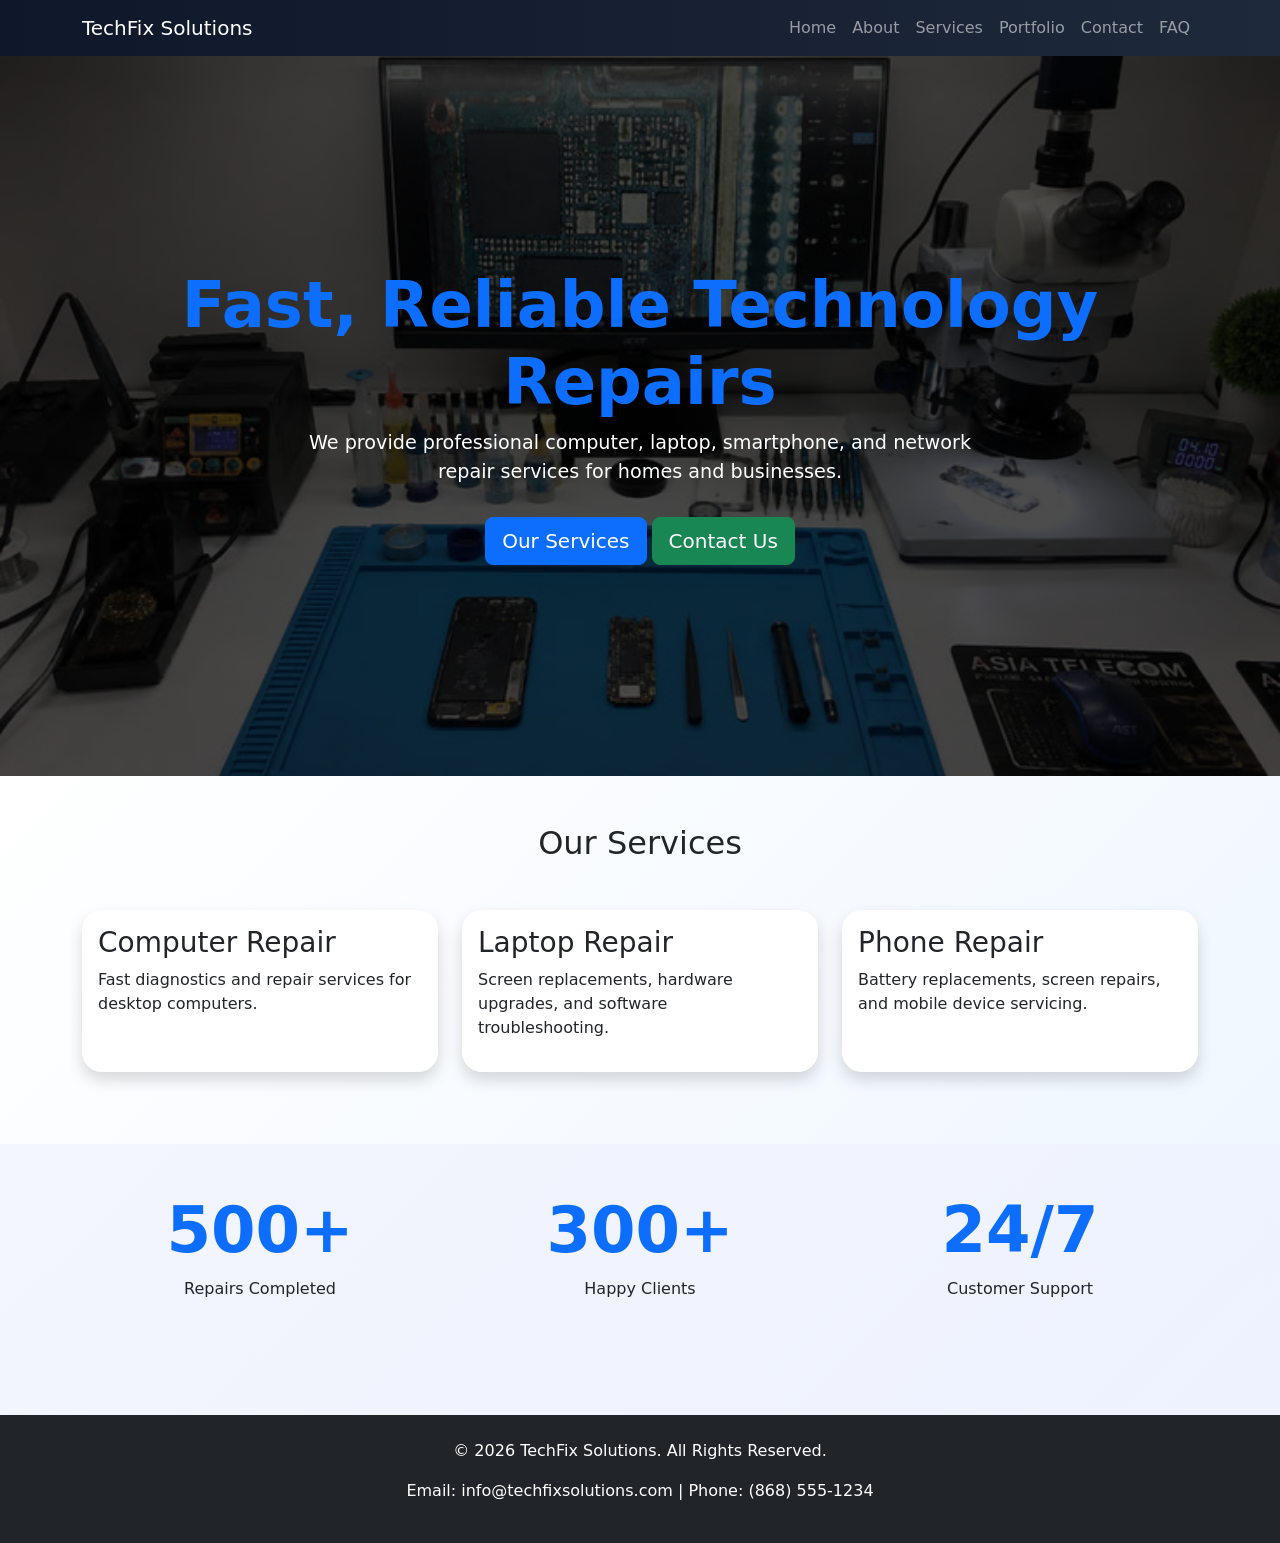
<file: index.html>
<!DOCTYPE html>
<html lang="en">
<head>
    <meta name="description"
      content="Professional computer, laptop, phone and network repair services for homes and businesses.">

    <meta name="keywords"
      content="computer repair, laptop repair, phone repair, tech support">

    <title>TechFix Solutions</title>

    <!-- Google Font -->
    <link href="https://fonts.googleapis.com/css2?family=Poppins:wght@300;400;500;600;700&display=swap" rel="stylesheet">

    <!-- Bootstrap CSS -->
    <link href="https://cdn.jsdelivr.net/npm/bootstrap@5.3.3/dist/css/bootstrap.min.css" rel="stylesheet">

    <!-- Custom CSS -->
    <link rel="stylesheet" href="css/style.css">
</head>

<body>

    <nav class="navbar navbar-expand-lg navbar-dark bg-dark">
    <div class="container">

        <a class="navbar-brand" href="index.html">
            TechFix Solutions
        </a>

        <button class="navbar-toggler" type="button"
                data-bs-toggle="collapse"
                data-bs-target="#navbarNav">
            <span class="navbar-toggler-icon"></span>
        </button>

        <div class="collapse navbar-collapse" id="navbarNav">

            <ul class="navbar-nav ms-auto">

                <li class="nav-item">
                    <a class="nav-link" href="index.html">Home</a>
                </li>

                <li class="nav-item">
                    <a class="nav-link" href="about.html">About</a>
                </li>

                <li class="nav-item">
                    <a class="nav-link" href="services.html">Services</a>
                </li>

                <li class="nav-item">
                    <a class="nav-link" href="portfolio.html">Portfolio</a>
                </li>

                <li class="nav-item">
                    <a class="nav-link" href="contact.html">Contact</a>
                </li>

                <li class="nav-item">
                    <a class="nav-link" href="faq.html">FAQ</a>
                </li>

            </ul>

        </div>

    </div>
</nav>

<section class="hero">
    <div class="container">

        <h1>Fast, Reliable Technology Repairs</h1>

        <p>
            We provide professional computer, laptop,
            smartphone, and network repair services
            for homes and businesses.
        </p>

        <a href="services.html" class="btn btn-primary btn-lg">
            Our Services
        </a>

        <a href="contact.html" class="btn btn-success btn-lg">
            Contact Us
        </a>

    </div>
</section>

</section>

<section class="services py-5">

    <div class="container">

        <h2 class="text-center mb-5">Our Services</h2>

        <div class="row">

            <div class="col-md-4 mb-4">
                <div class="card h-100 shadow">
                    <div class="card-body">
                        <h3>Computer Repair</h3>
                        <p>
                            Fast diagnostics and repair services
                            for desktop computers.
                        </p>
                    </div>
                </div>
            </div>

            <div class="col-md-4 mb-4">
                <div class="card h-100 shadow">
                    <div class="card-body">
                        <h3>Laptop Repair</h3>
                        <p>
                            Screen replacements, hardware upgrades,
                            and software troubleshooting.
                        </p>
                    </div>
                </div>
            </div>

            <div class="col-md-4 mb-4">
                <div class="card h-100 shadow">
                    <div class="card-body">
                        <h3>Phone Repair</h3>
                        <p>
                            Battery replacements, screen repairs,
                            and mobile device servicing.
                        </p>
                    </div>
                </div>
            </div>

        </div>

    </div>

</section>

<section class="stats container py-5">

    <div class="row text-center">

        <div class="col-md-4">
            <h2>500+</h2>
            <p>Repairs Completed</p>
        </div>

        <div class="col-md-4">
            <h2>300+</h2>
            <p>Happy Clients</p>
        </div>

        <div class="col-md-4">
            <h2>24/7</h2>
            <p>Customer Support</p>
        </div>

    </div>

</section>

<footer class="bg-dark text-white text-center py-4">

    <div class="container">

        <p>
            &copy; 2026 TechFix Solutions.
            All Rights Reserved.
        </p>

        <p>
            Email: info@techfixsolutions.com |
            Phone: (868) 555-1234
        </p>

    </div>

</footer>

</body>
</html>
</file>
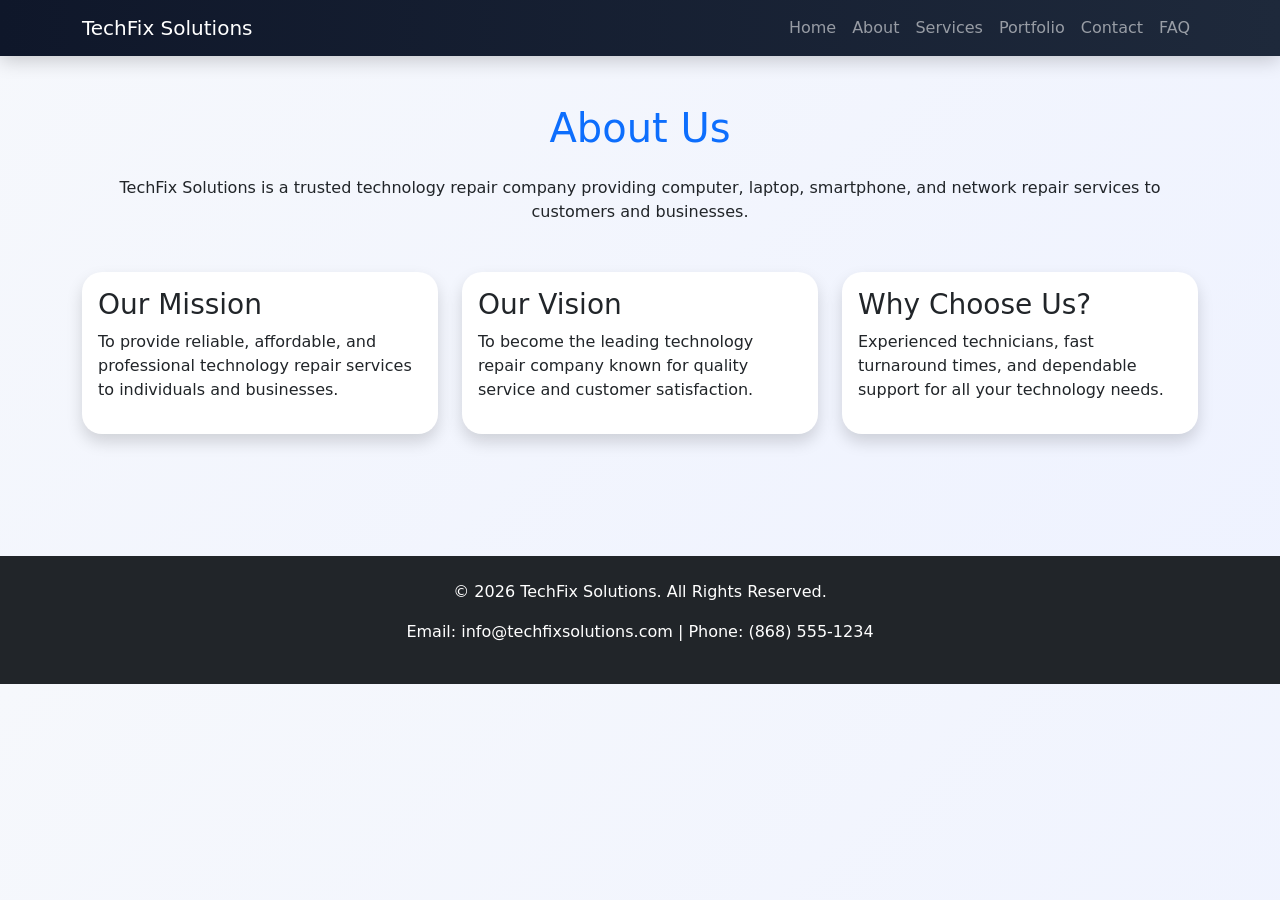
<file: about.html>
<!DOCTYPE html>
<html lang="en">
<head>
    <meta name="description"
      content="Learn more about TechFix Solutions, our mission, vision and commitment to quality service.">

    <meta name="keywords"
      content="about techfix, technology company, repair specialists">

    <title>About Us | TechFix Solutions</title>

    <!-- Google Font -->
    <link href="https://fonts.googleapis.com/css2?family=Poppins:wght@300;400;500;600;700&display=swap" rel="stylesheet">

    <!-- Bootstrap CSS -->
    <link href="https://cdn.jsdelivr.net/npm/bootstrap@5.3.3/dist/css/bootstrap.min.css" rel="stylesheet">

    <!-- Custom CSS -->
    <link rel="stylesheet" href="css/style.css">
</head>

<body>

    <nav class="navbar navbar-expand-lg navbar-dark bg-dark">
    <div class="container">

        <a class="navbar-brand" href="index.html">
            TechFix Solutions
        </a>

        <button class="navbar-toggler" type="button"
                data-bs-toggle="collapse"
                data-bs-target="#navbarNav">
            <span class="navbar-toggler-icon"></span>
        </button>

        <div class="collapse navbar-collapse" id="navbarNav">

            <ul class="navbar-nav ms-auto">

                <li class="nav-item">
                    <a class="nav-link" href="index.html">Home</a>
                </li>

                <li class="nav-item">
                    <a class="nav-link" href="about.html">About</a>
                </li>

                <li class="nav-item">
                    <a class="nav-link" href="services.html">Services</a>
                </li>

                <li class="nav-item">
                    <a class="nav-link" href="portfolio.html">Portfolio</a>
                </li>

                <li class="nav-item">
                    <a class="nav-link" href="contact.html">Contact</a>
                </li>

                <li class="nav-item">
                    <a class="nav-link" href="faq.html">FAQ</a>
                </li>

            </ul>

        </div>

    </div>
</nav>

<section class="container py-5">

    <h1 class="text-center mb-4">About Us</h1>

    <p class="text-center mb-5">
        TechFix Solutions is a trusted technology repair company
        providing computer, laptop, smartphone, and network repair
        services to customers and businesses.
    </p>

    <div class="row">

        <div class="col-md-4 mb-4">

            <div class="card h-100 shadow">

                <div class="card-body">

                    <h3>Our Mission</h3>

                    <p>
                        To provide reliable, affordable, and
                        professional technology repair services
                        to individuals and businesses.
                    </p>

                </div>

            </div>

        </div>

        <div class="col-md-4 mb-4">

            <div class="card h-100 shadow">

                <div class="card-body">

                    <h3>Our Vision</h3>

                    <p>
                        To become the leading technology repair
                        company known for quality service and
                        customer satisfaction.
                    </p>

                </div>

            </div>

        </div>

        <div class="col-md-4 mb-4">

            <div class="card h-100 shadow">

                <div class="card-body">

                    <h3>Why Choose Us?</h3>

                    <p>
                        Experienced technicians, fast turnaround
                        times, and dependable support for all
                        your technology needs.
                    </p>

                </div>

            </div>

        </div>

    </div>

</section>

</section>

<footer class="bg-dark text-white text-center py-4">

    <div class="container">

        <p>
            &copy; 2026 TechFix Solutions.
            All Rights Reserved.
        </p>

        <p>
            Email: info@techfixsolutions.com |
            Phone: (868) 555-1234
        </p>

    </div>

</footer>
</file>
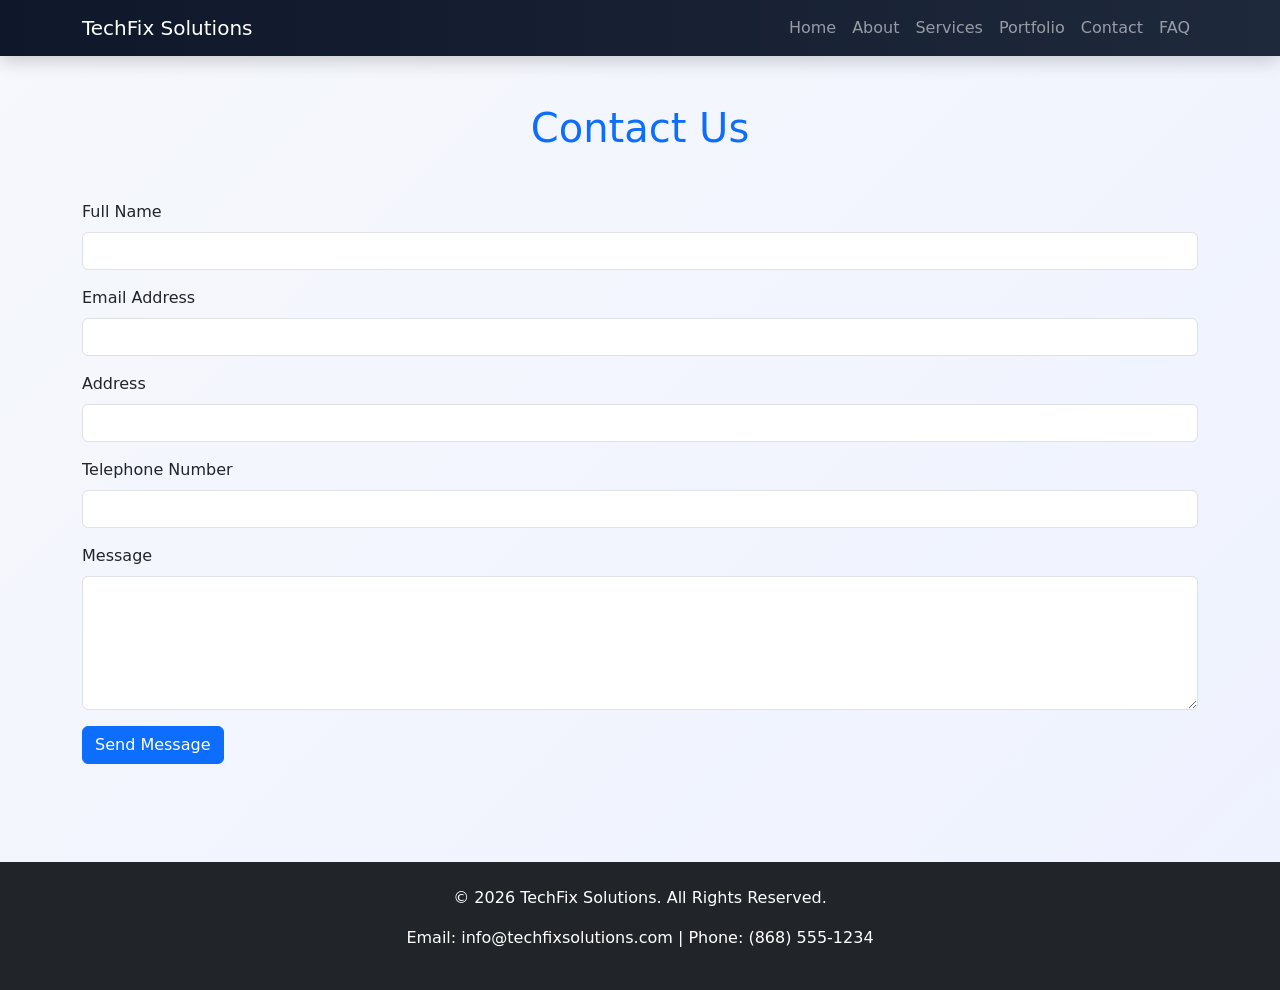
<file: contact.html>
<!DOCTYPE html>
<html lang="en">
<head>
    <meta name="description"
      content="Contact TechFix Solutions for professional technology repair and support services.">

    <meta name="keywords"
      content="contact techfix, support, computer repair contact">

    <title>Contact Us | TechFix Solutions</title>

    <!-- Google Font -->
    <link href="https://fonts.googleapis.com/css2?family=Poppins:wght@300;400;500;600;700&display=swap" rel="stylesheet">

    <!-- Bootstrap CSS -->
    <link href="https://cdn.jsdelivr.net/npm/bootstrap@5.3.3/dist/css/bootstrap.min.css" rel="stylesheet">

    <!-- Custom CSS -->
    <link rel="stylesheet" href="css/style.css">
</head>

<body>

    <nav class="navbar navbar-expand-lg navbar-dark bg-dark"
    aria-label="Main Navigation">
    <div class="container">

        <a class="navbar-brand" href="index.html">
            TechFix Solutions
        </a>

        <button class="navbar-toggler" type="button"
                data-bs-toggle="collapse"
                data-bs-target="#navbarNav">
            <span class="navbar-toggler-icon"></span>
        </button>

        <div class="collapse navbar-collapse" id="navbarNav">

            <ul class="navbar-nav ms-auto">

                <li class="nav-item">
                    <a class="nav-link" href="index.html">Home</a>
                </li>

                <li class="nav-item">
                    <a class="nav-link" href="about.html">About</a>
                </li>

                <li class="nav-item">
                    <a class="nav-link" href="services.html">Services</a>
                </li>

                <li class="nav-item">
                    <a class="nav-link" href="portfolio.html">Portfolio</a>
                </li>

                <li class="nav-item">
                    <a class="nav-link" href="contact.html">Contact</a>
                </li>

                <li class="nav-item">
                    <a class="nav-link" href="faq.html">FAQ</a>
                </li>

            </ul>

        </div>

    </div>
</nav>

<section class="container py-5">

    <h1 class="text-center mb-5">Contact Us</h1>

    <form id="contactForm">

        <div class="mb-3">
            <label class="form-label">Full Name</label>
            <input type="text" id="name" class="form-control" required>
        </div>

        <div class="mb-3">
            <label class="form-label">Email Address</label>
            <input type="email" id="email" class="form-control" required>
        </div>

        <div class="mb-3">
            <label class="form-label">Address</label>
            <input type="text" id="address" class="form-control" required>
        </div>

        <div class="mb-3">
            <label class="form-label">Telephone Number</label>
            <input type="tel" id="phone" class="form-control" required>
        </div>

        <div class="mb-3">
            <label class="form-label">Message</label>
            <textarea class="form-control" rows="5" required></textarea>
        </div>

        <button type="submit" class="btn btn-primary">
            Send Message
        </button>

    </form>

</section>

</section>

<footer class="bg-dark text-white text-center py-4">

    <div class="container">

        <p>
            &copy; 2026 TechFix Solutions.
            All Rights Reserved.
        </p>

        <p>
            Email: info@techfixsolutions.com |
            Phone: (868) 555-1234
        </p>

    </div>

</footer>
</file>
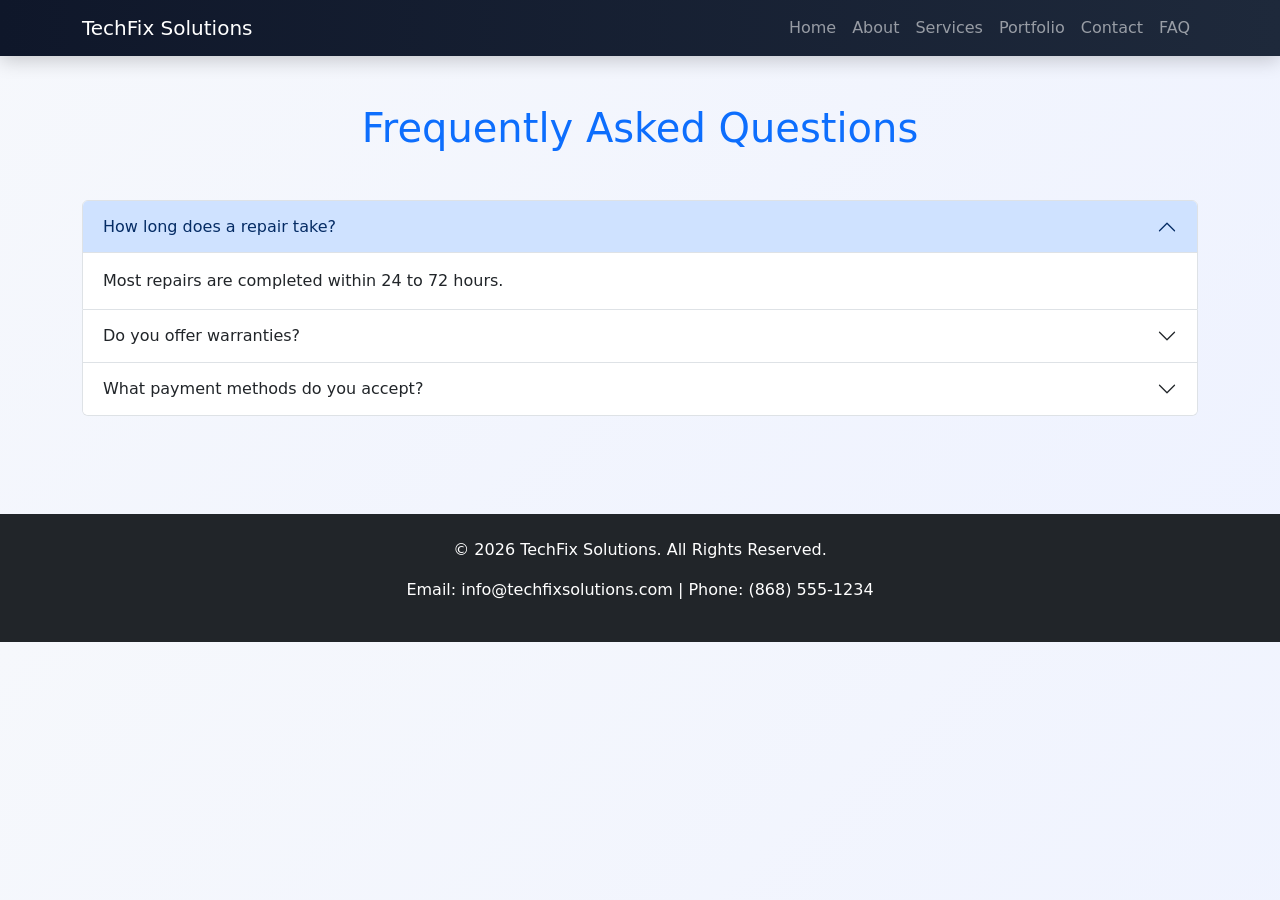
<file: faq.html>
<!DOCTYPE html>
<html lang="en">
<head>
    <meta name="description"
      content="Frequently asked questions about our repair services, warranties and support.">

    <meta name="keywords"
      content="faq, repair questions, warranties, technical support">

    <title>FAQ | TechFix Solutions</title>

    <!-- Google Font -->
    <link href="https://fonts.googleapis.com/css2?family=Poppins:wght@300;400;500;600;700&display=swap" rel="stylesheet">

    <!-- Bootstrap CSS -->
    <link href="https://cdn.jsdelivr.net/npm/bootstrap@5.3.3/dist/css/bootstrap.min.css" rel="stylesheet">

    <!-- Custom CSS -->
    <link rel="stylesheet" href="css/style.css">
</head>

<body>

    <nav class="navbar navbar-expand-lg navbar-dark bg-dark">
    <div class="container">

        <a class="navbar-brand" href="index.html">
            TechFix Solutions
        </a>

        <button class="navbar-toggler" type="button"
                data-bs-toggle="collapse"
                data-bs-target="#navbarNav">
            <span class="navbar-toggler-icon"></span>
        </button>

        <div class="collapse navbar-collapse" id="navbarNav">

            <ul class="navbar-nav ms-auto">

                <li class="nav-item">
                    <a class="nav-link" href="index.html">Home</a>
                </li>

                <li class="nav-item">
                    <a class="nav-link" href="about.html">About</a>
                </li>

                <li class="nav-item">
                    <a class="nav-link" href="services.html">Services</a>
                </li>

                <li class="nav-item">
                    <a class="nav-link" href="portfolio.html">Portfolio</a>
                </li>

                <li class="nav-item">
                    <a class="nav-link" href="contact.html">Contact</a>
                </li>

                <li class="nav-item">
                    <a class="nav-link" href="faq.html">FAQ</a>
                </li>

            </ul>

        </div>

    </div>
</nav>

<section class="container py-5">

    <h1 class="text-center mb-5">Frequently Asked Questions</h1>

    <div class="accordion" id="faqAccordion">

        <div class="accordion-item">
            <h2 class="accordion-header">
                <button class="accordion-button" type="button"
                data-bs-toggle="collapse"
                data-bs-target="#faq1">
                    How long does a repair take?
                </button>
            </h2>

            <div id="faq1" class="accordion-collapse collapse show">
                <div class="accordion-body">
                    Most repairs are completed within 24 to 72 hours.
                </div>
            </div>
        </div>

        <div class="accordion-item">
            <h2 class="accordion-header">
                <button class="accordion-button collapsed"
                type="button"
                data-bs-toggle="collapse"
                data-bs-target="#faq2">
                    Do you offer warranties?
                </button>
            </h2>

            <div id="faq2" class="accordion-collapse collapse">
                <div class="accordion-body">
                    Yes. We offer warranties on selected repairs and replacement parts.
                </div>
            </div>
        </div>

        <div class="accordion-item">
            <h2 class="accordion-header">
                <button class="accordion-button collapsed"
                type="button"
                data-bs-toggle="collapse"
                data-bs-target="#faq3">
                    What payment methods do you accept?
                </button>
            </h2>

            <div id="faq3" class="accordion-collapse collapse">
                <div class="accordion-body">
                    We accept cash, credit cards, debit cards, and online payments.
                </div>
            </div>
        </div>

    </div>

</section>

<footer class="bg-dark text-white text-center py-4">

    <div class="container">

        <p>
            &copy; 2026 TechFix Solutions.
            All Rights Reserved.
        </p>

        <p>
            Email: info@techfixsolutions.com |
            Phone: (868) 555-1234
        </p>

    </div>

</footer>

<!-- Bootstrap JS -->
<script src="https://cdn.jsdelivr.net/npm/bootstrap@5.3.3/dist/js/bootstrap.bundle.min.js"></script>

<!-- Custom JS -->
<script src="js/script.js"></script>

</body>
</html>
</file>
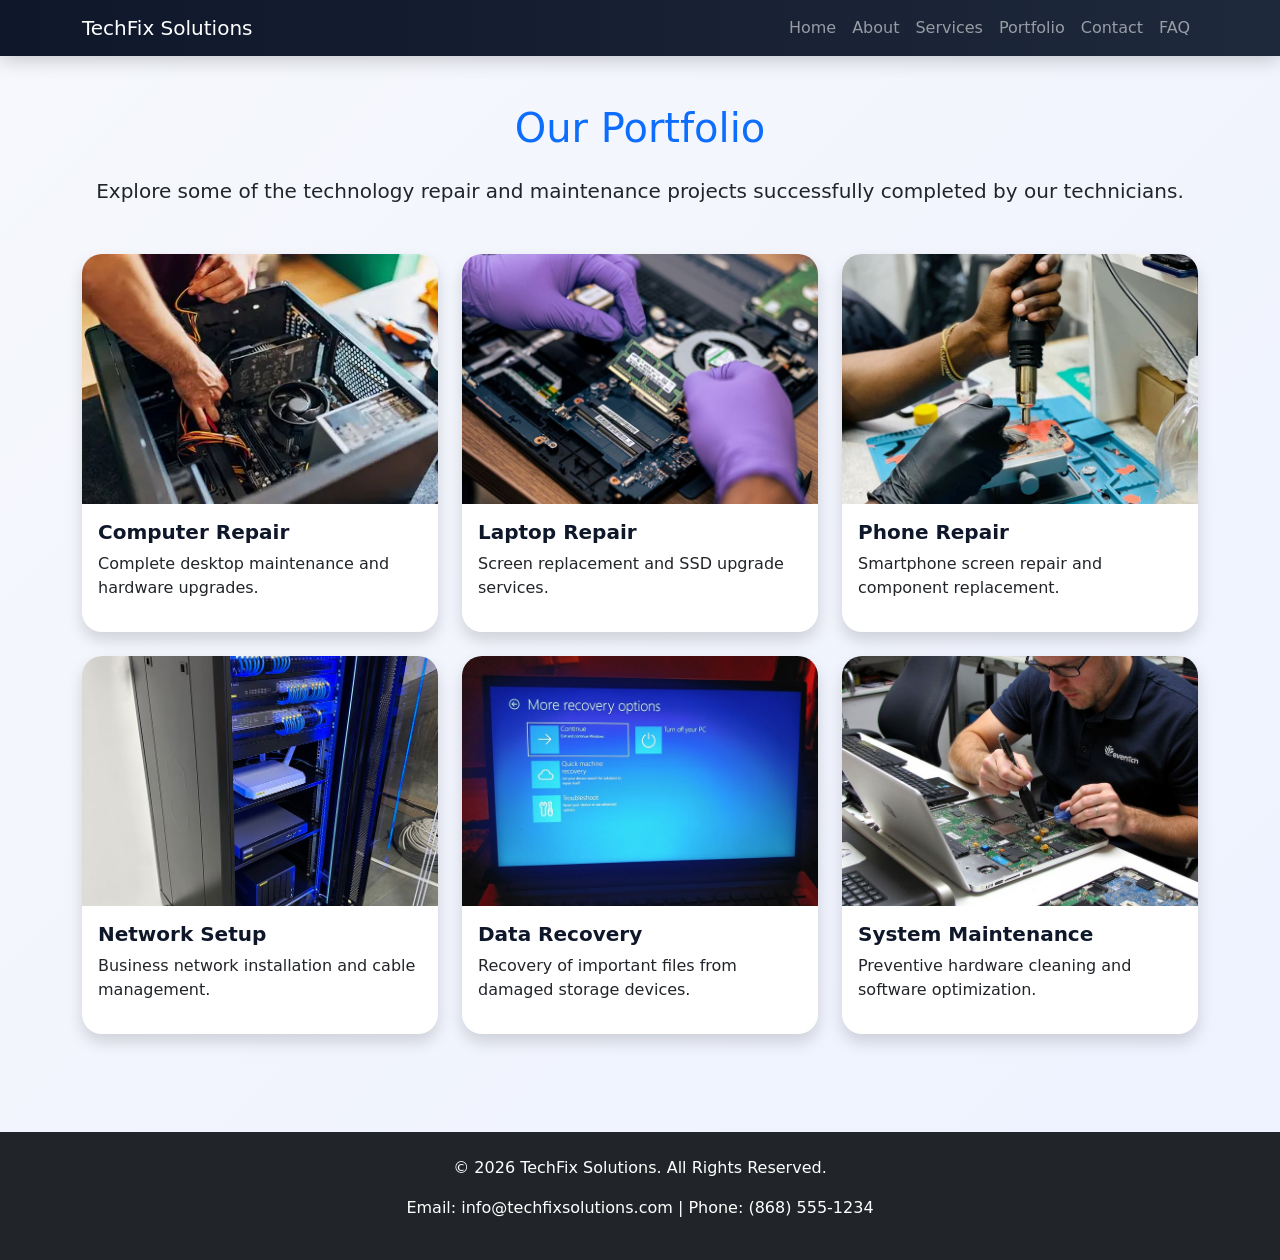
<file: portfolio.html>
<!DOCTYPE html>
<html lang="en">
<head>
    <meta name="description"
      content="View our completed technology repair and maintenance projects.">

    <meta name="keywords"
      content="portfolio, technology repair projects, computer repairs">

    <title>Portfolio | TechFix Solutions</title>

    <!-- Google Font -->
    <link href="https://fonts.googleapis.com/css2?family=Poppins:wght@300;400;500;600;700&display=swap" rel="stylesheet">

    <!-- Bootstrap CSS -->
    <link href="https://cdn.jsdelivr.net/npm/bootstrap@5.3.3/dist/css/bootstrap.min.css" rel="stylesheet">

    <!-- Custom CSS -->
    <link rel="stylesheet" href="css/style.css">
</head>

<body>

    <nav class="navbar navbar-expand-lg navbar-dark bg-dark">
    <div class="container">

        <a class="navbar-brand" href="index.html">
            TechFix Solutions
        </a>

        <button class="navbar-toggler" type="button"
                data-bs-toggle="collapse"
                data-bs-target="#navbarNav">
            <span class="navbar-toggler-icon"></span>
        </button>

        <div class="collapse navbar-collapse" id="navbarNav">

            <ul class="navbar-nav ms-auto">

                <li class="nav-item">
                    <a class="nav-link" href="index.html">Home</a>
                </li>

                <li class="nav-item">
                    <a class="nav-link" href="about.html">About</a>
                </li>

                <li class="nav-item">
                    <a class="nav-link" href="services.html">Services</a>
                </li>

                <li class="nav-item">
                    <a class="nav-link" href="portfolio.html">Portfolio</a>
                </li>

                <li class="nav-item">
                    <a class="nav-link" href="contact.html">Contact</a>
                </li>

                <li class="nav-item">
                    <a class="nav-link" href="faq.html">FAQ</a>
                </li>

            </ul>

        </div>

    </div>
</nav>

<section class="container py-5">

    <h1 class="text-center mb-4">Our Portfolio</h1>

    <p class="lead text-center mb-5">
        Explore some of the technology repair and maintenance
        projects successfully completed by our technicians.
    </p>

    <div class="row g-4">

        <div class="col-lg-4 col-md-6">
            <div class="card portfolio-card shadow h-100">
                <img src="img/repair1.jpg"
                     class="card-img-top"
                     alt="Computer Repair"
                     loading="lazy">

                <div class="card-body">
                    <h5>Computer Repair</h5>
                    <p>
                        Complete desktop maintenance and hardware upgrades.
                    </p>
                </div>
            </div>
        </div>

        <div class="col-lg-4 col-md-6">
            <div class="card portfolio-card shadow h-100">
                <img src="img/repair2.jpg"
                     class="card-img-top"
                     alt="Laptop Repair"
                     loading="lazy">

                <div class="card-body">
                    <h5>Laptop Repair</h5>
                    <p>
                        Screen replacement and SSD upgrade services.
                    </p>
                </div>
            </div>
        </div>

        <div class="col-lg-4 col-md-6">
            <div class="card portfolio-card shadow h-100">
                <img src="img/repair3.jpg"
                     class="card-img-top"
                     alt="Phone Repair"
                     loading="lazy">

                <div class="card-body">
                    <h5>Phone Repair</h5>
                    <p>
                        Smartphone screen repair and component replacement.
                    </p>
                </div>
            </div>
        </div>

        <div class="col-lg-4 col-md-6">
            <div class="card portfolio-card shadow h-100">
                <img src="img/repair4.jpg"
                     class="card-img-top"
                     alt="Network Setup"
                     loading="lazy">

                <div class="card-body">
                    <h5>Network Setup</h5>
                    <p>
                        Business network installation and cable management.
                    </p>
                </div>
            </div>
        </div>

        <div class="col-lg-4 col-md-6">
            <div class="card portfolio-card shadow h-100">
                <img src="img/repair5.jpg"
                     class="card-img-top"
                     alt="Data Recovery"
                     loading="lazy">

                <div class="card-body">
                    <h5>Data Recovery</h5>
                    <p>
                        Recovery of important files from damaged storage devices.
                    </p>
                </div>
            </div>
        </div>

        <div class="col-lg-4 col-md-6">
            <div class="card portfolio-card shadow h-100">
                <img src="img/repair6.jpg"
                     class="card-img-top"
                     alt="System Maintenance"
                     loading="lazy">

                <div class="card-body">
                    <h5>System Maintenance</h5>
                    <p>
                        Preventive hardware cleaning and software optimization.
                    </p>
                </div>
            </div>
        </div>

    </div>

</section>

<footer class="bg-dark text-white text-center py-4">

    <div class="container">

        <p>
            &copy; 2026 TechFix Solutions.
            All Rights Reserved.
        </p>

        <p>
            Email: info@techfixsolutions.com |
            Phone: (868) 555-1234
        </p>

    </div>

</footer>
</file>
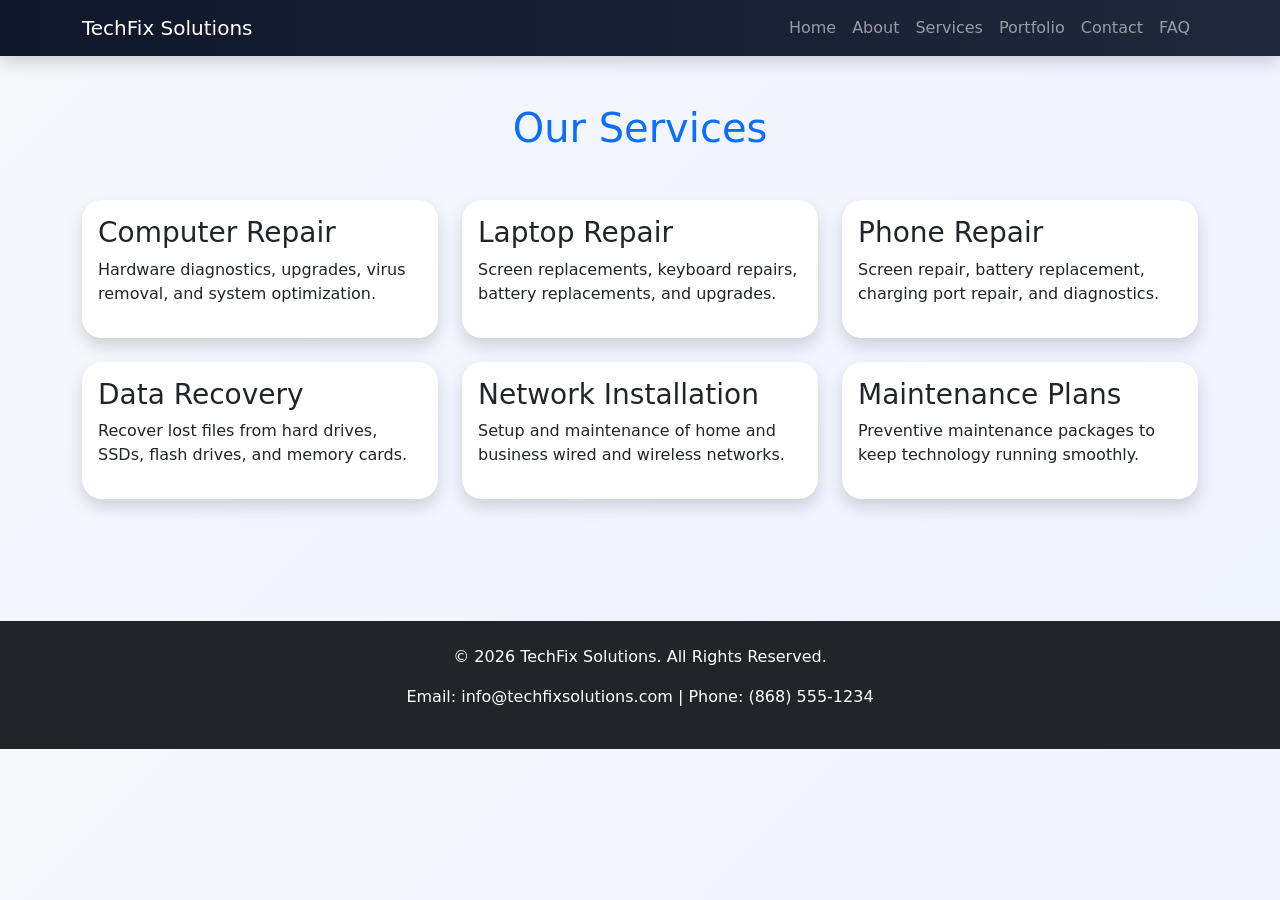
<file: services.html>
<!DOCTYPE html>
<html lang="en">
<head>
    <meta name="description"
      content="Explore our technology repair services including computer repair, phone repair, data recovery and networking.">

    <meta name="keywords"
      content="computer repair, laptop repair, phone repair, data recovery">

    <title>Services | TechFix Solutions</title>

    <!-- Google Font -->
    <link href="https://fonts.googleapis.com/css2?family=Poppins:wght@300;400;500;600;700&display=swap" rel="stylesheet">

    <!-- Bootstrap CSS -->
    <link href="https://cdn.jsdelivr.net/npm/bootstrap@5.3.3/dist/css/bootstrap.min.css" rel="stylesheet">

    <!-- Custom CSS -->
    <link rel="stylesheet" href="css/style.css">
</head>

<body>

    <nav class="navbar navbar-expand-lg navbar-dark bg-dark">
    <div class="container">

        <a class="navbar-brand" href="index.html">
            TechFix Solutions
        </a>

        <button class="navbar-toggler" type="button"
                data-bs-toggle="collapse"
                data-bs-target="#navbarNav">
            <span class="navbar-toggler-icon"></span>
        </button>

        <div class="collapse navbar-collapse" id="navbarNav">

            <ul class="navbar-nav ms-auto">

                <li class="nav-item">
                    <a class="nav-link" href="index.html">Home</a>
                </li>

                <li class="nav-item">
                    <a class="nav-link" href="about.html">About</a>
                </li>

                <li class="nav-item">
                    <a class="nav-link" href="services.html">Services</a>
                </li>

                <li class="nav-item">
                    <a class="nav-link" href="portfolio.html">Portfolio</a>
                </li>

                <li class="nav-item">
                    <a class="nav-link" href="contact.html">Contact</a>
                </li>

                <li class="nav-item">
                    <a class="nav-link" href="faq.html">FAQ</a>
                </li>

            </ul>

        </div>

    </div>
</nav>

<section class="container py-5">

    <h1 class="text-center mb-5">Our Services</h1>

    <div class="row">

        <div class="col-md-4 mb-4">
            <div class="card h-100 shadow">
                <div class="card-body">
                    <h3>Computer Repair</h3>
                    <p>
                        Hardware diagnostics, upgrades,
                        virus removal, and system optimization.
                    </p>
                </div>
            </div>
        </div>

        <div class="col-md-4 mb-4">
            <div class="card h-100 shadow">
                <div class="card-body">
                    <h3>Laptop Repair</h3>
                    <p>
                        Screen replacements, keyboard repairs,
                        battery replacements, and upgrades.
                    </p>
                </div>
            </div>
        </div>

        <div class="col-md-4 mb-4">
            <div class="card h-100 shadow">
                <div class="card-body">
                    <h3>Phone Repair</h3>
                    <p>
                        Screen repair, battery replacement,
                        charging port repair, and diagnostics.
                    </p>
                </div>
            </div>
        </div>

        <div class="col-md-4 mb-4">
            <div class="card h-100 shadow">
                <div class="card-body">
                    <h3>Data Recovery</h3>
                    <p>
                        Recover lost files from hard drives,
                        SSDs, flash drives, and memory cards.
                    </p>
                </div>
            </div>
        </div>

        <div class="col-md-4 mb-4">
            <div class="card h-100 shadow">
                <div class="card-body">
                    <h3>Network Installation</h3>
                    <p>
                        Setup and maintenance of home and
                        business wired and wireless networks.
                    </p>
                </div>
            </div>
        </div>

        <div class="col-md-4 mb-4">
            <div class="card h-100 shadow">
                <div class="card-body">
                    <h3>Maintenance Plans</h3>
                    <p>
                        Preventive maintenance packages to keep
                        technology running smoothly.
                    </p>
                </div>
            </div>
        </div>

    </div>

</section>

</section>

<footer class="bg-dark text-white text-center py-4">

    <div class="container">

        <p>
            &copy; 2026 TechFix Solutions.
            All Rights Reserved.
        </p>

        <p>
            Email: info@techfixsolutions.com |
            Phone: (868) 555-1234
        </p>

    </div>

</footer>
</file>
<file: css/style.css>
body {

    background:
    linear-gradient(
        135deg,
        #f6f8fc,
        #eef2ff
    );

    overflow-x: hidden;
}

h1 {
    color: #0d6efd;
}

.navbar {

    background:
    linear-gradient(
        90deg,
        #0f172a,
        #1e293b
    ) !important;

    box-shadow:
    0 4px 20px
    rgba(0,0,0,0.2);
}

.hero {
    background:
        linear-gradient(
            rgba(0,0,0,0.7),
            rgba(0,0,0,0.7)
        ),
        url('../img/hero-bg.jpg');

    background-size: cover;
    background-position: center;

    min-height: 80vh;
    
    position: relative;
    overflow: hidden;

    display: flex;
    align-items: center;
    justify-content: center;
    flex-direction: column;

    text-align: center;

    color: white;

    animation: fadeIn 1.5s ease;
}

.hero h1 {
    font-size: 4rem;
    font-weight: 700;

    animation: slideDown 1s ease;
}

.hero p {
    max-width: 700px;
    margin: 0 auto 30px;
    font-size: 1.2rem;
}

.services {

    background:
    linear-gradient(
        135deg,
        #ffffff,
        #f0f7ff
    );

    padding: 100px 0;
}

.card {
    border: none;

    border-radius: 20px;

    transition: 0.4s;

    overflow: hidden;
}

.card:hover {

    transform:
        translateY(-10px)
        scale(1.03);

    box-shadow:
        0px 20px 40px
        rgba(0,0,0,0.2);
}

.btn {
    transition: all 0.3s ease;
}

.btn:hover {
    transform: translateY(-5px);
}

.stats h2 {

    font-size: 4rem;

    color: #0d6efd;

    font-weight: 700;
}

.portfolio-card {
    border: none;
    border-radius: 20px;
    overflow: hidden;
    transition: all 0.4s ease;
}

.portfolio-card img {
    width: 100%;
    height: 250px;
    object-fit: cover;
    transition: transform 0.5s ease;
}

.portfolio-card:hover {
    transform: translateY(-10px);
    box-shadow: 0 20px 40px rgba(0,0,0,0.25);
}

.portfolio-card:hover img {
    transform: scale(1.08);
}

.portfolio-card h5 {
    font-weight: 700;
    color: #0f172a;
}

footer {
    margin-top: 50px;
}

@keyframes slideDown {

    from {
        opacity: 0;
        transform: translateY(-50px);
    }

    to {
        opacity: 1;
        transform: translateY(0);
    }

}

html {
    scroll-behavior: smooth;
}

img {
    max-width: 100%;
}
</file>
